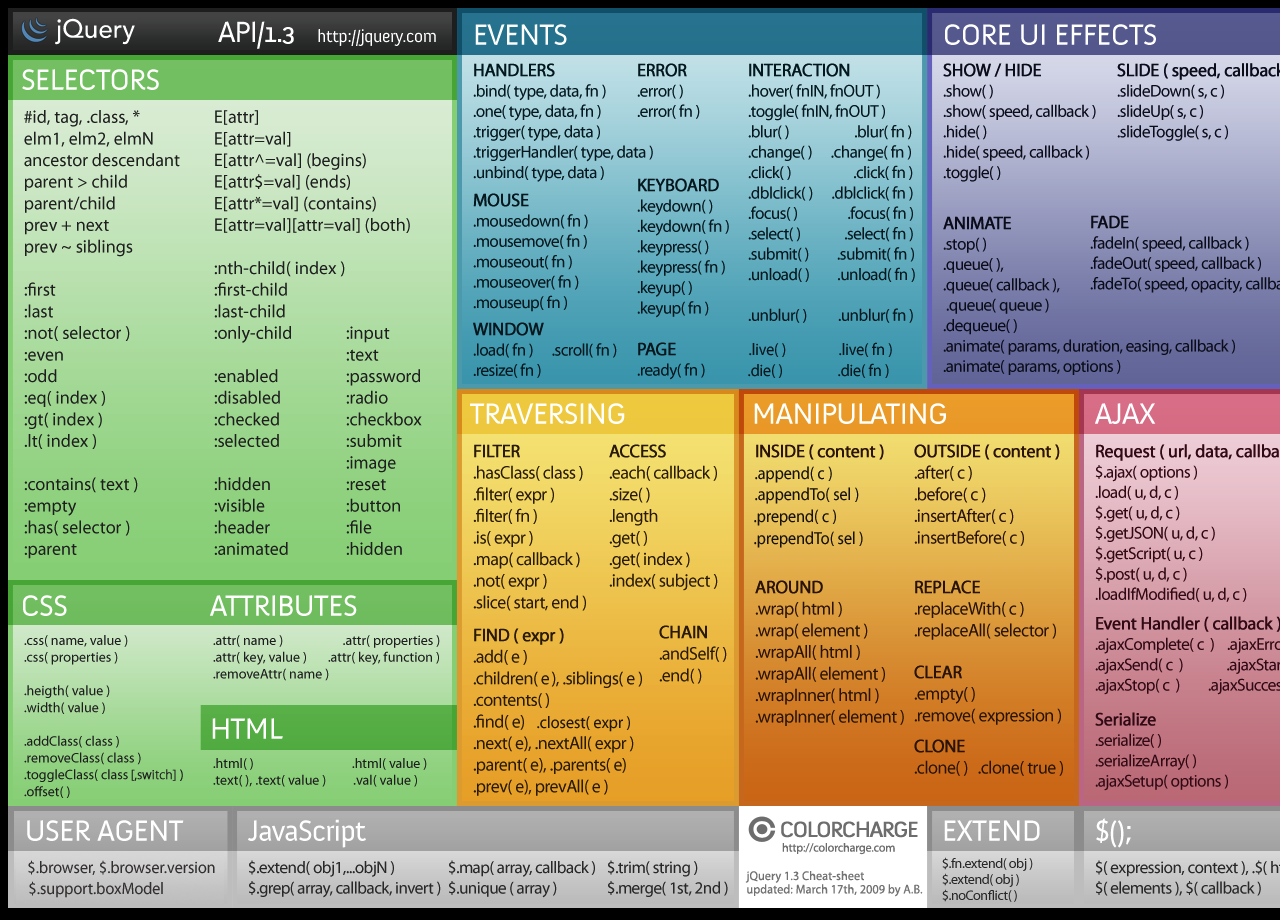
<file: src/views/jquery_cheat_sheet/index.htm>
<?xml version="1.0" encoding="utf-8"?>
<!DOCTYPE html PUBLIC "-//W3C//DTD XHTML 1.0 Strict//EN" 
	"http://www.w3.org/TR/xhtml1/DTD/xhtml1-strict.dtd">

<html xmlns="http://www.w3.org/1999/xhtml" lang="de">
    <head>
    	<title>jQuery Cheat Sheet</title>
    	
		<meta http-equiv="Content-Type" content="text/html; charset=utf-8"/>
		<meta http-equiv="Content-Script-Type" content="text/javascript"/>
		
		<meta name="author" content="Andre Berg (Berg Media)"/>
		<meta name="copyright" content="Berg Media 2009. All rights reserved."/>
	
		<style type="text/css">
			body {
				background-color: #000;
			}
		</style>
		
		<script type="text/javascript" src="lib/jquery/jquery-1.3.2.min.js"></script>
		<script type="text/javascript">
			$(function() {
				// options
				var fadetime = 50;
				var useImages = false; // always false... pre-scaled images have been stripped 
									   // as the computational method was more efficient with good results
				
				var imgarr = ["jQuery-1.2-Cheat-Sheet-1100px.jpg", 
							  "jQuery-1.2-Cheat-Sheet-1000px.jpg", 
							  "jQuery-1.2-Cheat-Sheet-900px.jpg", 
							  "jQuery-1.2-Cheat-Sheet-800px.jpg", 
							  "jQuery-1.2-Cheat-Sheet-1200px.jpg"];
							  
				var sizearr = [1200, 1100, 1000, 900, 800, 1313];

				var i = 0;
								
				$('html').click(function() {
					i++;
					if (useImages) {
						// this uses precomputed images from Photoshop's Bicubic Sharper scaling method.
						// the advantage is that the resizing is likely to be of higher quality which is important for a cheat sheet
						// the disadvantage is that it needs more than one image to complete the job
						$('.sheet').fadeOut(fadetime).remove();
						$('<img class="sheet" src="images/' + imgarr[i%imgarr.length] + '" alt="jQuery 1.2 Cheat Sheet"/>').appendTo($('#content'));	
					} else {
						// this uses the width attribute to scale down the same image
						// the advantage is that it only needs one image to complete the job
						// the disadvantage is that it relies on the browser's scaling method for the quality of the resize
						$('.sheet').attr('width', sizearr[i%sizearr.length].toString());						
					}
				});
			});
			
		</script>
    </head>
    <body id="home">
    	<div id="content">
    		<img class="sheet" src="images/jQuery-1.3-Cheat-Sheet.png" alt="jQuery 1.3 Cheat Sheet" />
    	</div>
    </body>
</html>
</file>
